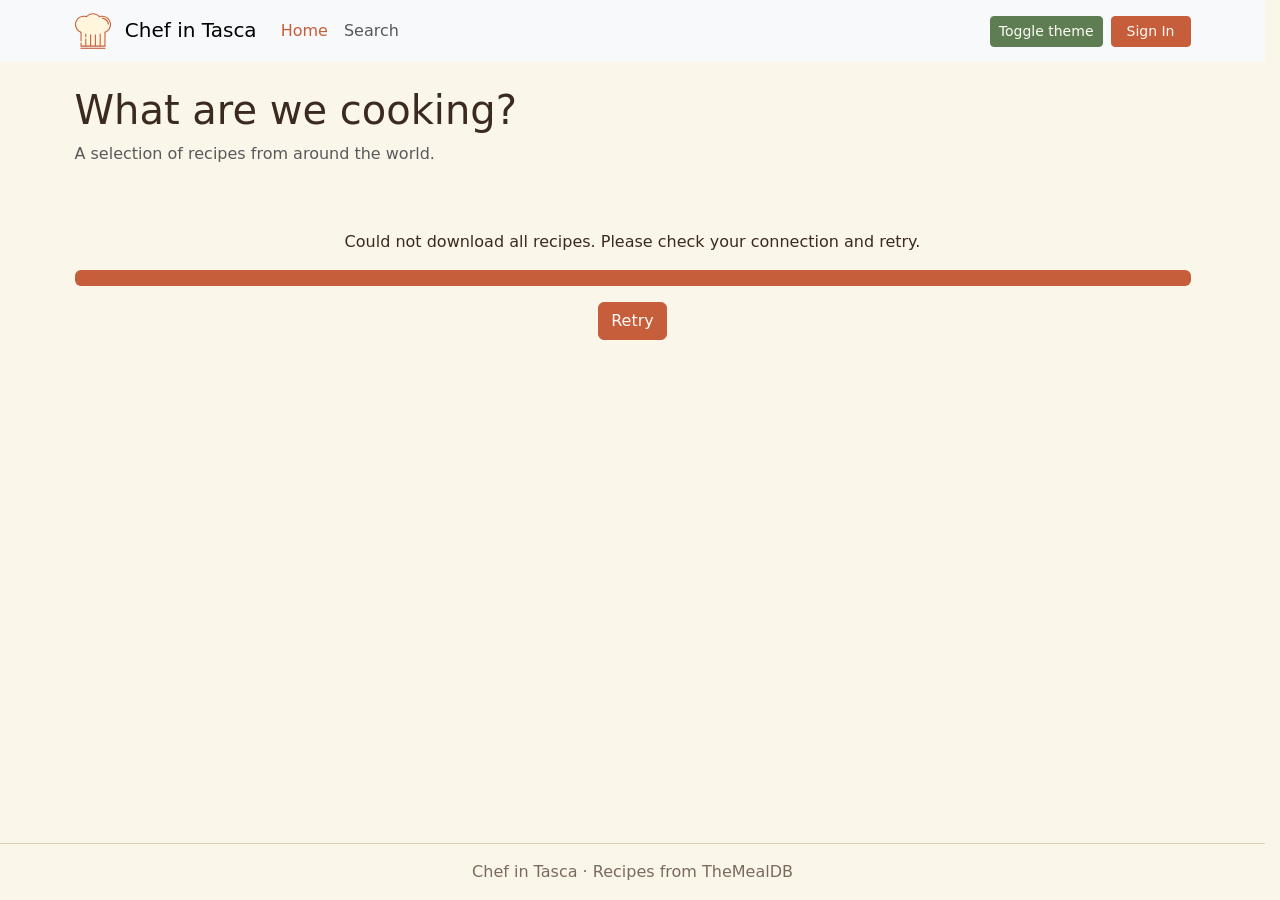
<file: index.html>
<!DOCTYPE html>
<html lang="en" data-bs-theme="light">

<head>
  <meta charset="UTF-8">
  <meta name="viewport" content="width=device-width, initial-scale=1">
  <title>Chef in Tasca · What are we cooking?</title>
  
  <script>
    try {
      const t = JSON.parse(localStorage.getItem("tema"));
      if (t === "dark" || t === "light") {
        document.documentElement.setAttribute("data-bs-theme", t);
      }
    } catch (e) { }
  </script>

  <link href="https://cdn.jsdelivr.net/npm/bootstrap@5.3.3/dist/css/bootstrap.min.css" rel="stylesheet">
  <link rel="stylesheet" href="css/stile.css">
  <link rel="icon" href="img/logo.svg" type="image/svg+xml">
</head>

<body class="d-flex flex-column min-vh-100">
  <header id="intestazione" class="sticky-top">
    <nav class="navbar navbar-expand-md bg-body-tertiary">
      <div class="container">

        <a class="navbar-brand" href="index.html">
          <img src="img/logo.svg" alt="logo" class="logo me-2">
          <span translate="no">Chef in Tasca</span>
        </a>

        <button class="navbar-toggler" type="button" data-bs-toggle="collapse" data-bs-target="#menu-principale"
          aria-controls="menu-principale" aria-expanded="false" aria-label="Toggle navigation">
          <span class="navbar-toggler-icon"></span>
        </button>

        <div class="collapse navbar-collapse" id="menu-principale">
          <ul class="navbar-nav me-auto">
            <li class="nav-item">
              <a class="nav-link" id="link-home" href="index.html">Home</a>
            </li>
            <li class="nav-item">
              <a class="nav-link" id="link-cerca" href="cerca.html">Search</a>
            </li>
            <li class="nav-item d-none" id="voce-ricettario">
              <a class="nav-link" id="link-ricettario" href="ricettario.html">Cookbook</a>
            </li>
            <li class="nav-item d-none" id="voce-profilo">
              <a class="nav-link" id="link-profilo" href="profilo.html">Profile</a>
            </li>
          </ul>

          <div class="d-flex gap-2">
            <button class="btn btn-secondary btn-sm" id="bottone-tema" type="button">Toggle theme</button>
            <a class="btn btn-primary btn-sm" id="bottone-accedi" href="accesso.html">Sign In</a>
            <button class="btn btn-primary btn-sm d-none" id="bottone-esci" type="button">Logout</button>
          </div>
        </div>

      </div>
    </nav>
  </header>

  <main id="contenuto" class="container py-4 flex-grow-1">
    <h1>What are we cooking?</h1>
    <p id="sottotitolo" class="text-muted">A selection of recipes from around the world.</p>

    <section id="ricetta-del-giorno" class="mb-4 d-none">
      <h2 class="h4">Recipe of the day</h2>
      <div class="row g-3" id="contenitore-giorno"></div>
    </section>

    <section id="sezione-altre" class="mb-4 d-none">
      <h2 class="h4">More recipes</h2>
      <div class="row g-3" id="griglia-ricette"></div>
    </section>

    <div id="caricamento" class="text-center py-5 d-none">
      <p id="testo-caricamento">Preparing recipes...</p>
      <div class="progress" role="progressbar" aria-label="Progress" aria-valuenow="0" aria-valuemin="0"
        aria-valuemax="100">
        <div class="progress-bar" id="barra"></div>
      </div>
      <button class="btn btn-primary mt-3 d-none" id="bottone-riprova" type="button">Retry</button>
    </div>
  </main>
  <footer class="footer-pagina text-center py-3">
    <span translate="no">Chef in Tasca</span> · Recipes from TheMealDB
  </footer>
  <script src="https://cdn.jsdelivr.net/npm/bootstrap@5.3.3/dist/js/bootstrap.bundle.min.js">
  </script>
  <script src="js/storage.js"></script>
  <script src="js/api.js"></script>
  <script src="js/ui.js"></script>
  <script src="js/index.js"></script>
</body>

</html>
</file>
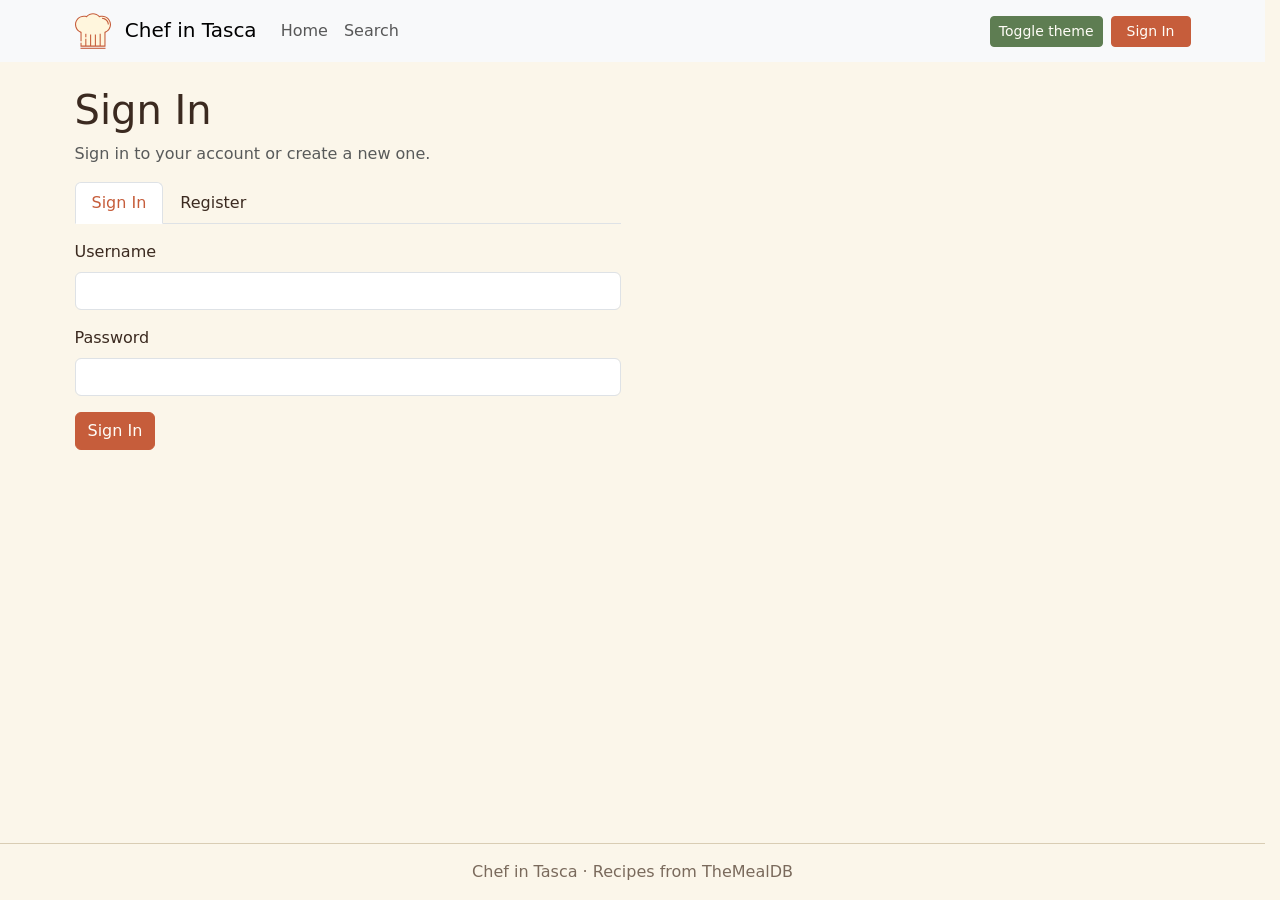
<file: accesso.html>
<!DOCTYPE html>

<html lang="en" data-bs-theme="light">

<head>
  <meta charset="UTF-8">
  <meta name="viewport" content="width=device-width, initial-scale=1">
  <title>Sign In · Chef in Tasca</title>

  <script>
    try {
      const t = JSON.parse(localStorage.getItem("tema"));
      if (t === "dark" || t === "light") {
        document.documentElement.setAttribute("data-bs-theme", t);
      }
    } catch (e) { }
  </script>

  <link href="https://cdn.jsdelivr.net/npm/bootstrap@5.3.3/dist/css/bootstrap.min.css" rel="stylesheet">

  <link rel="stylesheet" href="css/stile.css">
  <link rel="icon" href="img/logo.svg" type="image/svg+xml">
</head>

<body class="d-flex flex-column min-vh-100">
  
  <header id="intestazione" class="sticky-top">
    <nav class="navbar navbar-expand-md bg-body-tertiary">
      <div class="container">

        <a class="navbar-brand" href="index.html">
          <img src="img/logo.svg" alt="logo" class="logo me-2">
          <span translate="no">Chef in Tasca</span>
        </a>

        <button class="navbar-toggler" type="button" data-bs-toggle="collapse" data-bs-target="#menu-principale"
          aria-controls="menu-principale" aria-expanded="false" aria-label="Toggle navigation">
          <span class="navbar-toggler-icon"></span>
        </button>

        <div class="collapse navbar-collapse" id="menu-principale">
          <ul class="navbar-nav me-auto">
            <li class="nav-item">
              <a class="nav-link" id="link-home" href="index.html">Home</a>
            </li>
            <li class="nav-item">
              <a class="nav-link" id="link-cerca" href="cerca.html">Search</a>
            </li>
            <li class="nav-item d-none" id="voce-ricettario">
              <a class="nav-link" id="link-ricettario" href="ricettario.html">Cookbook</a>
            </li>
            <li class="nav-item d-none" id="voce-profilo">
              <a class="nav-link" id="link-profilo" href="profilo.html">Profile</a>
            </li>
          </ul>

          <div class="d-flex gap-2">
            <button class="btn btn-secondary btn-sm" id="bottone-tema" type="button">Toggle theme</button>
            <a class="btn btn-primary btn-sm" id="bottone-accedi" href="accesso.html">Sign In</a>
            <button class="btn btn-primary btn-sm d-none" id="bottone-esci" type="button">Logout</button>
          </div>
        </div>

      </div>
    </nav>
  </header>
  <main id="contenuto" class="container py-4 flex-grow-1">
    <h1>Sign In</h1>
    <p class="text-muted">Sign in to your account or create a new one.</p>

    <div class="row">
      <div class="col-md-8 col-lg-6">
        <ul class="nav nav-tabs mb-3" role="tablist">
          <li class="nav-item" role="presentation">
            <button class="nav-link active" id="tab-login" data-bs-toggle="tab" data-bs-target="#pannello-login"
              type="button" role="tab" aria-controls="pannello-login" aria-selected="true">Sign In</button>
          </li>
          <li class="nav-item" role="presentation">
            <button class="nav-link" id="tab-registrazione" data-bs-toggle="tab"
              data-bs-target="#pannello-registrazione" type="button" role="tab" aria-controls="pannello-registrazione"
              aria-selected="false">Register</button>
          </li>
        </ul>

        <div class="tab-content">
          <!-- Login -->
          <div class="tab-pane fade show active" id="pannello-login" role="tabpanel" aria-labelledby="tab-login">
            <form id="form-login" novalidate>
              <div class="mb-3">
                <label for="login-username" class="form-label">Username</label>
                <input type="text" class="form-control" id="login-username" autocomplete="username">
              </div>
              <div class="mb-3">
                <label for="login-password" class="form-label">Password</label>
                <input type="password" class="form-control" id="login-password" autocomplete="current-password">
              </div>
              <p class="text-danger d-none" id="errore-login" role="alert"></p>
              <button type="submit" class="btn btn-primary">Sign In</button>
            </form>
          </div>

          <!-- Registrazione -->
          <div class="tab-pane fade" id="pannello-registrazione" role="tabpanel" aria-labelledby="tab-registrazione">
            <form id="form-registrazione" novalidate>
              <div class="mb-3">
                <label for="reg-username" class="form-label">Username</label>
                <input type="text" class="form-control" id="reg-username" autocomplete="username">
              </div>
              <div class="mb-3">
                <label for="reg-email" class="form-label">Email</label>
                <input type="email" class="form-control" id="reg-email" autocomplete="email">
              </div>
              <div class="mb-3">
                <label for="reg-password" class="form-label">Password</label>
                <input type="password" class="form-control" id="reg-password" autocomplete="new-password"
                  placeholder="At least 4 characters">
              </div>
              <div class="mb-3">
                <label for="reg-passwordConf" class="form-label">Confirm password</label>
                <input type="password" class="form-control" id="reg-passwordConf" autocomplete="new-password"
                  placeholder="Re-enter your password">
              </div>
              <div class="mb-3">
                <label for="reg-piatto" class="form-label">Favorite dish</label>
                <input type="text" class="form-control" id="reg-piatto">
              </div>
              <p class="text-danger d-none" id="errore-registrazione" role="alert"></p>
              <button type="submit" class="btn btn-secondary">Register</button>
            </form>
          </div>

        </div>
      </div>
    </div>
  </main>

  <footer class="footer-pagina text-center py-3">
    <span translate="no">Chef in Tasca</span> · Recipes from TheMealDB
  </footer>
  <script src="https://cdn.jsdelivr.net/npm/bootstrap@5.3.3/dist/js/bootstrap.bundle.min.js"></script>
  <script src="js/storage.js"></script>
  <script src="js/ui.js"></script>
  <script src="js/accesso.js"></script>
</body>

</html>
</file>
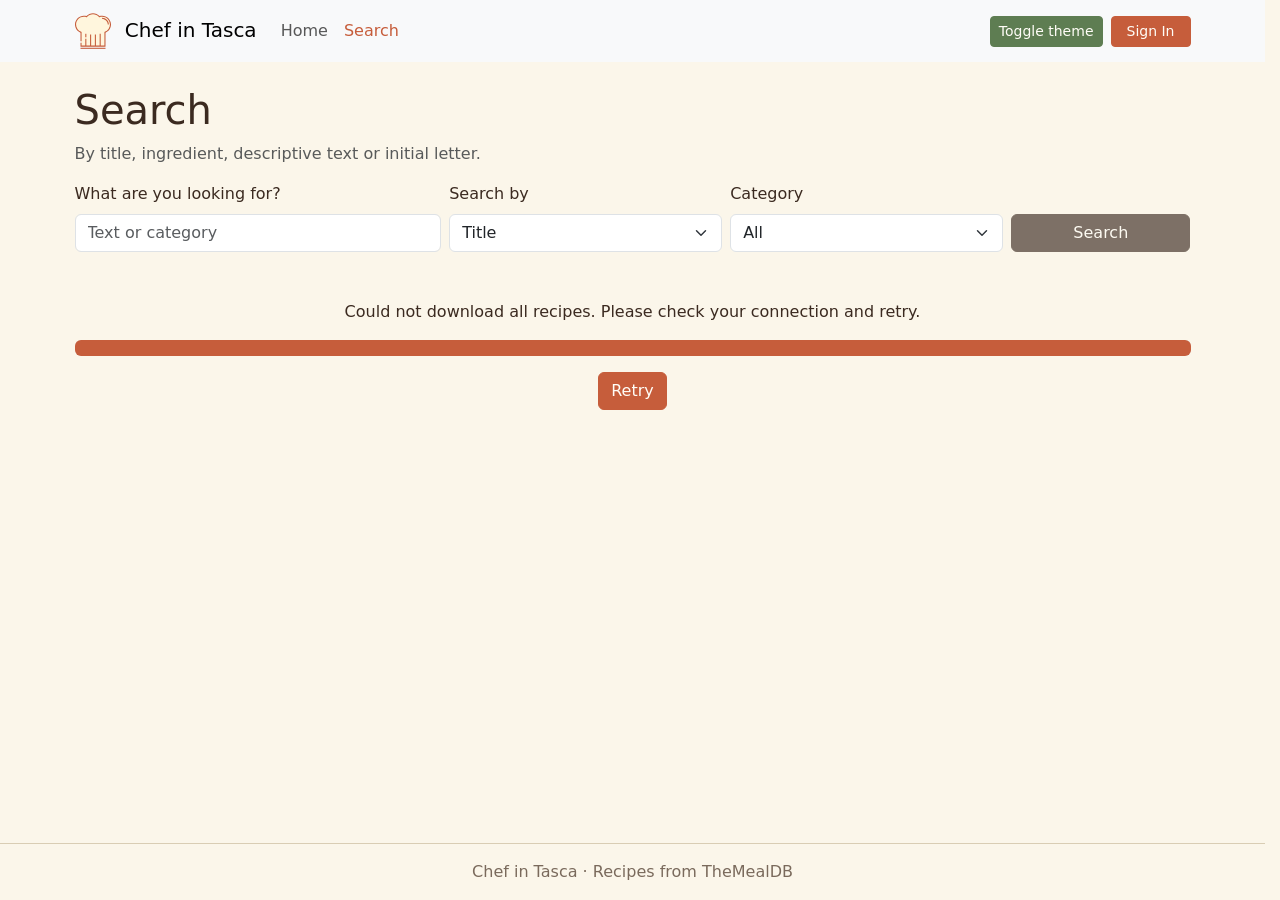
<file: cerca.html>
<!DOCTYPE html>

<html lang="en" data-bs-theme="light">

<head>
  <meta charset="UTF-8">
  <meta name="viewport" content="width=device-width, initial-scale=1">
  <title>Search · Chef in Tasca</title>

  <script>
    try {
      const t = JSON.parse(localStorage.getItem("tema"));
      if (t === "dark" || t === "light") {
        document.documentElement.setAttribute("data-bs-theme", t);
      }
    } catch (e) { }
  </script>

  <link href="https://cdn.jsdelivr.net/npm/bootstrap@5.3.3/dist/css/bootstrap.min.css" rel="stylesheet">

  <link rel="stylesheet" href="css/stile.css">
  <link rel="icon" href="img/logo.svg" type="image/svg+xml">
</head>

<body class="d-flex flex-column min-vh-100">

  <header id="intestazione" class="sticky-top">
    <nav class="navbar navbar-expand-md bg-body-tertiary">
      <div class="container">

        <a class="navbar-brand" href="index.html">
          <img src="img/logo.svg" alt="logo" class="logo me-2">
          <span translate="no">Chef in Tasca</span>
        </a>

        <button class="navbar-toggler" type="button" data-bs-toggle="collapse" data-bs-target="#menu-principale"
          aria-controls="menu-principale" aria-expanded="false" aria-label="Toggle navigation">
          <span class="navbar-toggler-icon"></span>
        </button>

        <div class="collapse navbar-collapse" id="menu-principale">
          <ul class="navbar-nav me-auto">
            <li class="nav-item">
              <a class="nav-link" id="link-home" href="index.html">Home</a>
            </li>
            <li class="nav-item">
              <a class="nav-link" id="link-cerca" href="cerca.html">Search</a>
            </li>
            <li class="nav-item d-none" id="voce-ricettario">
              <a class="nav-link" id="link-ricettario" href="ricettario.html">Cookbook</a>
            </li>
            <li class="nav-item d-none" id="voce-profilo">
              <a class="nav-link" id="link-profilo" href="profilo.html">Profile</a>
            </li>
          </ul>

          <div class="d-flex gap-2">
            <button class="btn btn-secondary btn-sm" id="bottone-tema" type="button">Toggle theme</button>
            <a class="btn btn-primary btn-sm" id="bottone-accedi" href="accesso.html">Sign In</a>
            <button class="btn btn-primary btn-sm d-none" id="bottone-esci" type="button">Logout</button>
          </div>
        </div>

      </div>
    </nav>
  </header>

  <main id="contenuto" class="container py-4 flex-grow-1">
    <h1>Search</h1>
    <p class="text-muted">By title, ingredient, descriptive text or initial letter.</p>

    <form id="form-cerca" class="row g-2 mb-3" novalidate>
      <div class="col-12 col-md-4">
        <label for="cerca-testo" class="form-label">What are you looking for?</label>
        <input type="text" class="form-control" id="cerca-testo" placeholder="Text or category">
      </div>
      <div class="col-6 col-md-3">
        <label for="cerca-tipo" class="form-label">Search by</label>
        <select class="form-select" id="cerca-tipo">
          <option value="titolo">Title</option>
          <option value="ingrediente">Ingredient</option>
          <option value="descrizione">Descriptive text</option>
          <option value="lettera">First letter</option>
        </select>
      </div>
      <div class="col-6 col-md-3">
        <label for="cerca-categoria" class="form-label">Category</label>
        <select class="form-select" id="cerca-categoria">
          <option value="">All</option>
        </select>
      </div>
      <div class="col-12 col-md-2 d-flex align-items-end">
        <button type="submit" id="cerca-bottone" class="btn btn-primary w-100" disabled>Search</button>
      </div>
    </form>

    <p id="cerca-messaggio" class="text-muted d-none" role="status"></p>
    <div class="row g-3" id="risultati"></div>

    <div id="caricamento" class="text-center py-5 d-none">
      <p id="testo-caricamento">Preparing recipes...</p>
      <div class="progress" role="progressbar" aria-label="Progress" aria-valuenow="0" aria-valuemin="0"
        aria-valuemax="100">
        <div class="progress-bar" id="barra"></div>
      </div>
      <button class="btn btn-primary mt-3 d-none" id="bottone-riprova" type="button">Retry</button>
    </div>

  </main>

  <footer class="footer-pagina text-center py-3">
    <span translate="no">Chef in Tasca</span> · Recipes from TheMealDB
  </footer>


  <script src="https://cdn.jsdelivr.net/npm/bootstrap@5.3.3/dist/js/bootstrap.bundle.min.js">
  </script>
  <script src="js/storage.js"></script>
  <script src="js/api.js"></script>
  <script src="js/ui.js"></script>
  <script src="js/cerca.js"></script>
</body>

</html>
</file>
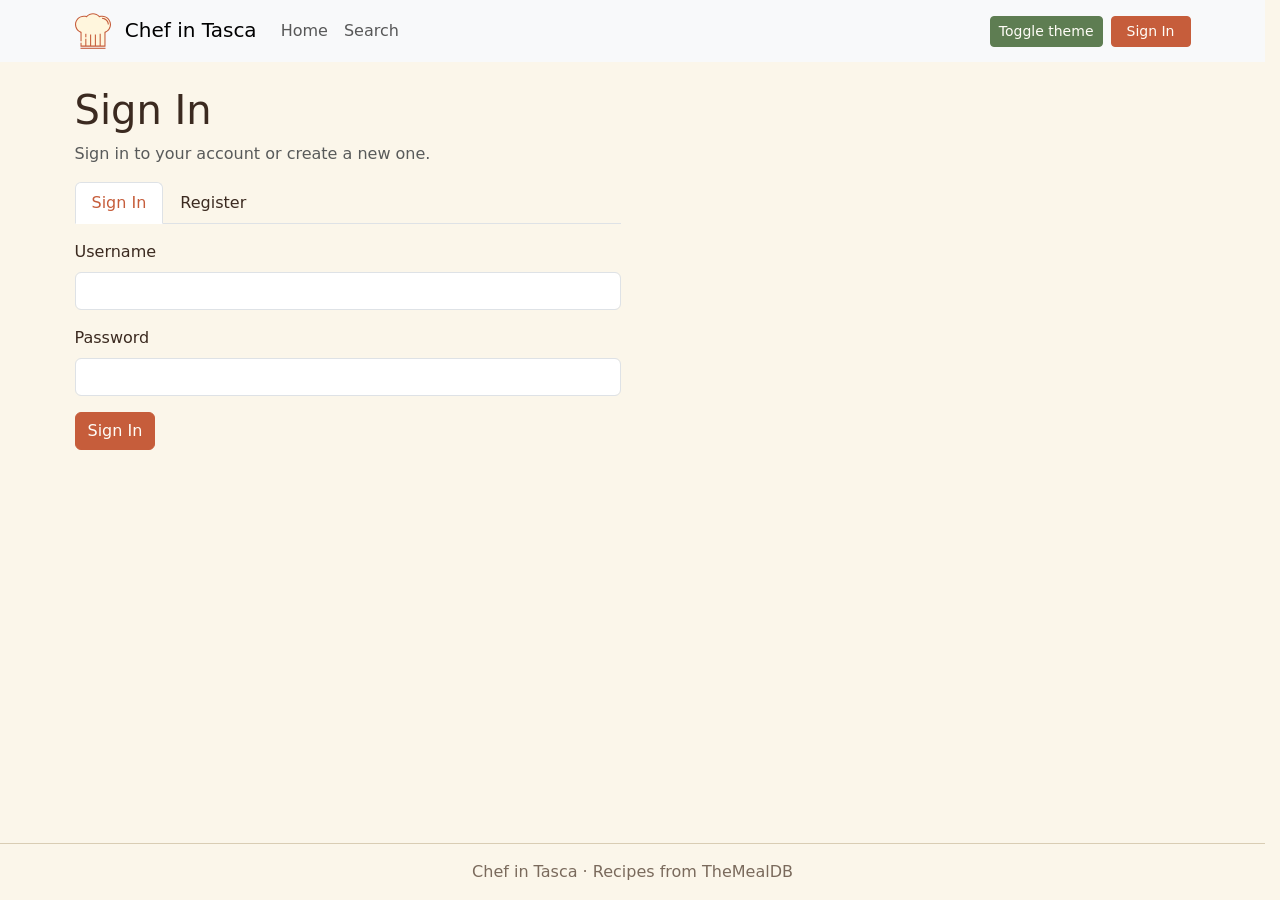
<file: profilo.html>
<!DOCTYPE html>
<html lang="en" data-bs-theme="light">

<head>
  <meta charset="UTF-8">
  <meta name="viewport" content="width=device-width, initial-scale=1">
  <title>Profile · Chef in Tasca</title>

  <script>
    try {
      const t = JSON.parse(localStorage.getItem("tema"));
      if (t === "dark" || t === "light") {
        document.documentElement.setAttribute("data-bs-theme", t);
      }
    } catch (e) { }
  </script>

  <link href="https://cdn.jsdelivr.net/npm/bootstrap@5.3.3/dist/css/bootstrap.min.css" rel="stylesheet">

  <link rel="stylesheet" href="css/stile.css">
  <link rel="icon" href="img/logo.svg" type="image/svg+xml">
</head>

<body class="d-flex flex-column min-vh-100">

  <header id="intestazione" class="sticky-top">
    <nav class="navbar navbar-expand-md bg-body-tertiary">
      <div class="container">
        <a class="navbar-brand" href="index.html">
          <img src="img/logo.svg" alt="logo" class="logo me-2">
          <span translate="no">Chef in Tasca</span>
        </a>
        <button class="navbar-toggler" type="button" data-bs-toggle="collapse" data-bs-target="#menu-principale"
          aria-controls="menu-principale" aria-expanded="false" aria-label="Toggle navigation">
          <span class="navbar-toggler-icon"></span>
        </button>
        <div class="collapse navbar-collapse" id="menu-principale">
          <ul class="navbar-nav me-auto">
            <li class="nav-item">
              <a class="nav-link" id="link-home" href="index.html">Home</a>
            </li>
            <li class="nav-item">
              <a class="nav-link" id="link-cerca" href="cerca.html">Search</a>
            </li>
            <li class="nav-item d-none" id="voce-ricettario">
              <a class="nav-link" id="link-ricettario" href="ricettario.html">Cookbook</a>
            </li>
            <li class="nav-item d-none" id="voce-profilo">
              <a class="nav-link" id="link-profilo" href="profilo.html">Profile</a>
            </li>
          </ul>

          <div class="d-flex gap-2">
            <button class="btn btn-secondary btn-sm" id="bottone-tema" type="button">Toggle theme</button>
            <a class="btn btn-primary btn-sm" id="bottone-accedi" href="accesso.html">Sign In</a>
            <button class="btn btn-primary btn-sm d-none" id="bottone-esci" type="button">Logout</button>
          </div>
        </div>

      </div>
    </nav>
  </header>
  <main id="contenuto" class="container py-4 flex-grow-1">
    <h1>My profile</h1>
    <div id="dati-profilo">
      <p><b>Logged in user: </b><span id="profilo-username"></span> (read-only)</p>
      <form id="form-modifica-profilo" novalidate>
        <div class="mb-3">
          <label for="profilo-email" class="form-label">Email</label>
          <input type="email" class="form-control" id="profilo-email">
        </div>
        <div class="mb-3">
          <label for="profilo-password" class="form-label">Password</label>
          <input type="password" class="form-control" id="profilo-password" placeholder="At least 4 characters">
        </div>
        <div class="mb-3">
          <label for="profilo-confPassword" class="form-label">Confirm password</label>
          <input type="password" class="form-control" id="profilo-confPassword" placeholder="Re-enter your password">
        </div>
        <div class="mb-3">
          <label for="profilo-piatto" class="form-label">Favorite dish</label>
          <input type="text" class="form-control" id="profilo-piatto">
        </div>
        <p class="text-danger d-none" id="errore-profilo" role="alert"></p>
        <p class="text-success d-none" id="successo-profilo" role="status"></p>
        <button type="submit" class="btn btn-primary">Save changes</button>
      </form>
      <hr class="my-4">
      <button type="button" class="btn btn-danger" id="bottone-elimina">Delete profile</button>
    </div>
  </main>
  <footer class="footer-pagina text-center py-3">
    <span translate="no">Chef in Tasca</span> · Recipes from TheMealDB
  </footer>
  <script src="https://cdn.jsdelivr.net/npm/bootstrap@5.3.3/dist/js/bootstrap.bundle.min.js">
  </script>
  <script src="js/storage.js"></script>
  <script src="js/ui.js"></script>
  <script src="js/profilo.js"></script>
</body>

</html>
</file>
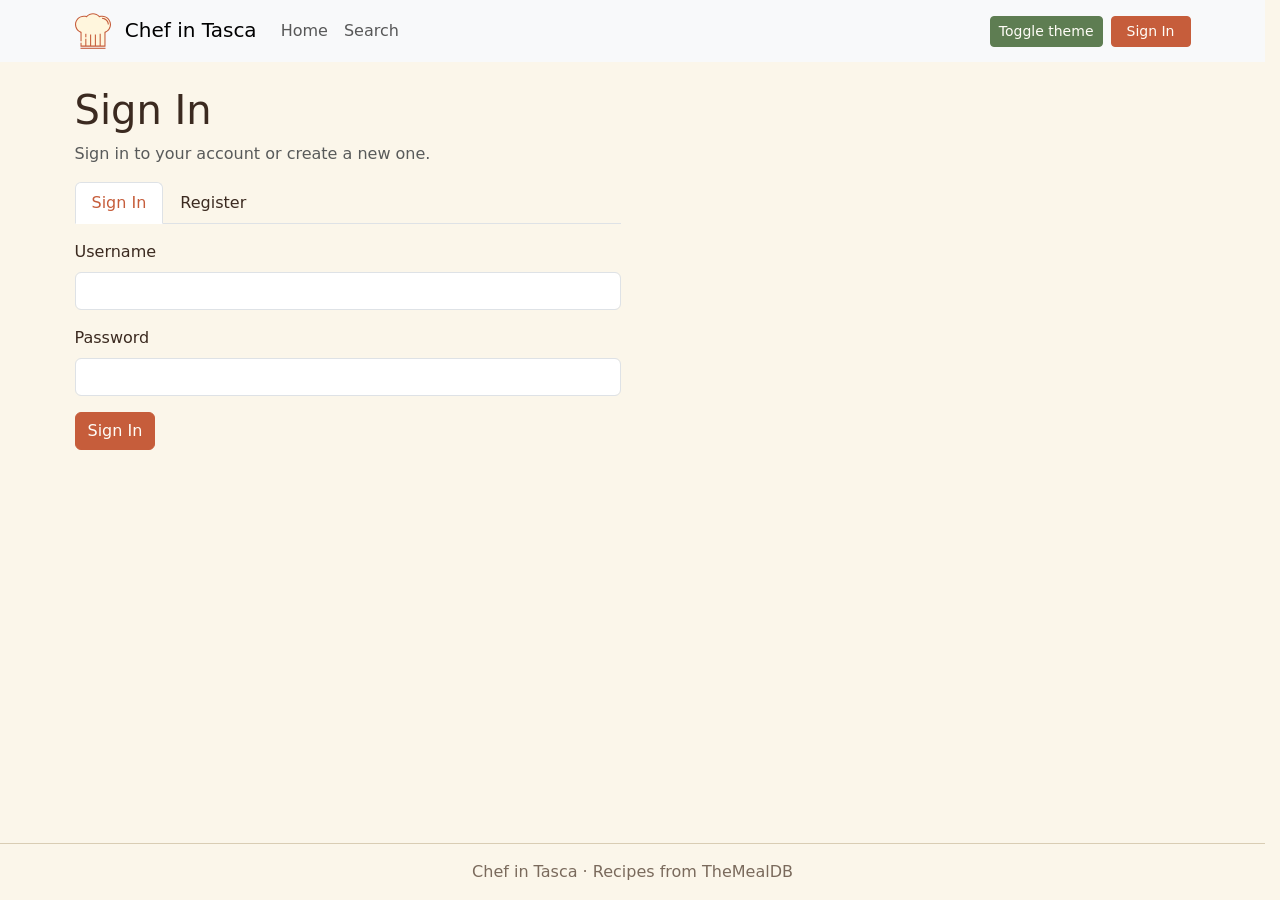
<file: ricettario.html>
<!DOCTYPE html>
<html lang="en" data-bs-theme="light">

<head>
  <meta charset="UTF-8">
  <meta name="viewport" content="width=device-width, initial-scale=1">
  <title>Cookbook · Chef in Tasca</title>

  <script>
    try {
      const t = JSON.parse(localStorage.getItem("tema"));
      if (t === "dark" || t === "light") {
        document.documentElement.setAttribute("data-bs-theme", t);
      }
    } catch (e) { }
  </script>

  <link href="https://cdn.jsdelivr.net/npm/bootstrap@5.3.3/dist/css/bootstrap.min.css" rel="stylesheet">

  <link rel="stylesheet" href="css/stile.css">
  <link rel="icon" href="img/logo.svg" type="image/svg+xml">
</head>

<body class="d-flex flex-column min-vh-100">

  <header id="intestazione" class="sticky-top">
    <nav class="navbar navbar-expand-md bg-body-tertiary">
      <div class="container">

        <a class="navbar-brand" href="index.html">
          <img src="img/logo.svg" alt="logo" class="logo me-2">
          <span translate="no">Chef in Tasca</span>
        </a>

        <button class="navbar-toggler" type="button" data-bs-toggle="collapse" data-bs-target="#menu-principale"
          aria-controls="menu-principale" aria-expanded="false" aria-label="Toggle navigation">
          <span class="navbar-toggler-icon"></span>
        </button>

        <div class="collapse navbar-collapse" id="menu-principale">
          <ul class="navbar-nav me-auto">
            <li class="nav-item">
              <a class="nav-link" id="link-home" href="index.html">Home</a>
            </li>
            <li class="nav-item">
              <a class="nav-link" id="link-cerca" href="cerca.html">Search</a>
            </li>
            <li class="nav-item d-none" id="voce-ricettario">
              <a class="nav-link" id="link-ricettario" href="ricettario.html">Cookbook</a>
            </li>
            <li class="nav-item d-none" id="voce-profilo">
              <a class="nav-link" id="link-profilo" href="profilo.html">Profile</a>
            </li>
          </ul>

          <div class="d-flex gap-2">
            <button class="btn btn-secondary btn-sm" id="bottone-tema" type="button">Toggle theme</button>
            <a class="btn btn-primary btn-sm" id="bottone-accedi" href="accesso.html">Sign In</a>
            <button class="btn btn-primary btn-sm d-none" id="bottone-esci" type="button">Logout</button>
          </div>
        </div>

      </div>
    </nav>
  </header>

  <main id="contenuto" class="container py-4 flex-grow-1">

    <h1>My cookbook</h1>
    <p id="sottotitolo-ricettario" class="text-muted d-none">Here are your saved recipes; you can edit your personal
      copy.</p>

    <p id="ricettario-vuoto" class="text-muted d-none">Your cookbook is empty. Find a recipe and add it from its details
      page.</p>

    <form id="form-modifica-ricetta" class="border rounded p-3 mb-4 d-none">
      <h2 class="h5">Edit your copy</h2>
      <div class="mb-3">
        <label class="form-label" for="mod-nome">Name</label>
        <input type="text" id="mod-nome" class="form-control">
      </div>
      <div class="mb-3">
        <label class="form-label" for="mod-ingredienti">Ingredients</label>
        <textarea id="mod-ingredienti" class="form-control" rows="6"></textarea>
        <div class="form-text">One ingredient per line, e.g.: 3/4 cup soy sauce</div>
      </div>
      <div class="mb-3">
        <label class="form-label" for="mod-istruzioni">Instructions</label>
        <textarea id="mod-istruzioni" class="form-control" rows="8"></textarea>
      </div>
      <div class="mb-3">
        <label class="form-label" for="mod-nota">Private note (optional)</label>
        <input type="text" id="mod-nota" class="form-control" maxlength="100">
        <div class="form-text">Max 100 characters. Visible only to you. If left empty, the note is removed.</div>
      </div>
      <p id="errore-modifica" class="text-danger d-none" role="alert"></p>
      <button type="submit" class="btn btn-primary btn-sm">Save</button>
      <button type="button" class="btn btn-secondary btn-sm" id="mod-annulla">Cancel</button>
    </form>

    <div class="row g-3" id="griglia-ricettario"></div>

    <div id="caricamento" class="text-center py-5 d-none">
      <p id="testo-caricamento">Preparing recipes...</p>
      <div class="progress" role="progressbar" aria-label="Progress" aria-valuenow="0" aria-valuemin="0"
        aria-valuemax="100">
        <div class="progress-bar" id="barra"></div>
      </div>

      <button class="btn btn-primary mt-3 d-none" id="bottone-riprova" type="button">Retry</button>
    </div>

  </main>

  <footer class="footer-pagina text-center py-3">
    <span translate="no">Chef in Tasca</span> · Recipes from TheMealDB
  </footer>

  <script src="https://cdn.jsdelivr.net/npm/bootstrap@5.3.3/dist/js/bootstrap.bundle.min.js">
  </script>
  <script src="js/storage.js"></script>
  <script src="js/api.js"></script>
  <script src="js/ui.js"></script>
  <script src="js/ricettario.js"></script>
</body>

</html>
</file>
<file: css/stile.css>
:root {
  --sfondo: #FBF6EA;
  --carta: #FFFDF7;
  --testo: #3B2A20;
  --tenue: #7A6A5C;
  --terracotta: #C65D3B;
  --bordo: #D9CDB4;
  --salvia: #5E7D52;

}

[data-bs-theme="dark"] {
  --sfondo: #1F1813;
  --carta: #2A221B;
  --testo: #F0E6D2;
  --tenue: #B5A793;
  --terracotta: #E07A57;
  --bordo: #4A3D31;
  --salvia: #8FAE80;
}

html {
  scrollbar-gutter: stable;  /*riserva lo spazio per la barra verticale*/
}

body {
  background-color: var(--sfondo);
  color: var(--testo);
}

a {
  color: var(--terracotta);
}

.text-muted {
  color: var(--tenue);
}

.logo {
  width: 36px;
  height: 36px;
}

.footer-pagina {
  border-top: 1px solid var(--bordo);
  color: var(--tenue);
}

/* Card ricetta "etichetta" */
.etichetta {
  background-color: var(--carta);
  border: 2px dashed var(--bordo);
  border-radius: 12px;
  overflow: hidden;
}

.etichetta img {
  width: 100%;
  height: 160px;
  object-fit: cover;
}

.etichetta .corpo {
  padding: 12px;
}

.etichetta .titolo {
  font-size: 1.1rem;
  margin: 0;
  color: var(--testo);
}

.procedimento {
  white-space: pre-line;
}

/*classi bootstrap modificate*/
.btn-primary {
  background-color: var(--terracotta);
  border-color: var(--terracotta);
  color: var(--carta);
}

.btn.btn-primary:hover,
.btn.btn-primary:active,
.btn.btn-primary:disabled {
  background-color: var(--testo);
  border-color: var(--testo);
  color: var(--carta);
}

.btn-secondary {
  background-color: var(--salvia);
  border-color: var(--salvia);
  color: var(--carta);
}

.btn.btn-secondary:hover,
.btn.btn-secondary:active,
.btn.btn-secondary:disabled {
  background-color: var(--testo);
  border-color: var(--testo);
  color: var(--carta);
}

.progress-bar {
  background-color: var(--terracotta);
}

.navbar-nav .nav-link.active {
  color: var(--terracotta);
}

.navbar .btn {
  min-width: 5rem;
}

.nav-tabs .nav-link.active {
  color: var(--terracotta);
}

.nav-tabs .nav-link {
  color: var(--testo);
}
</file>
